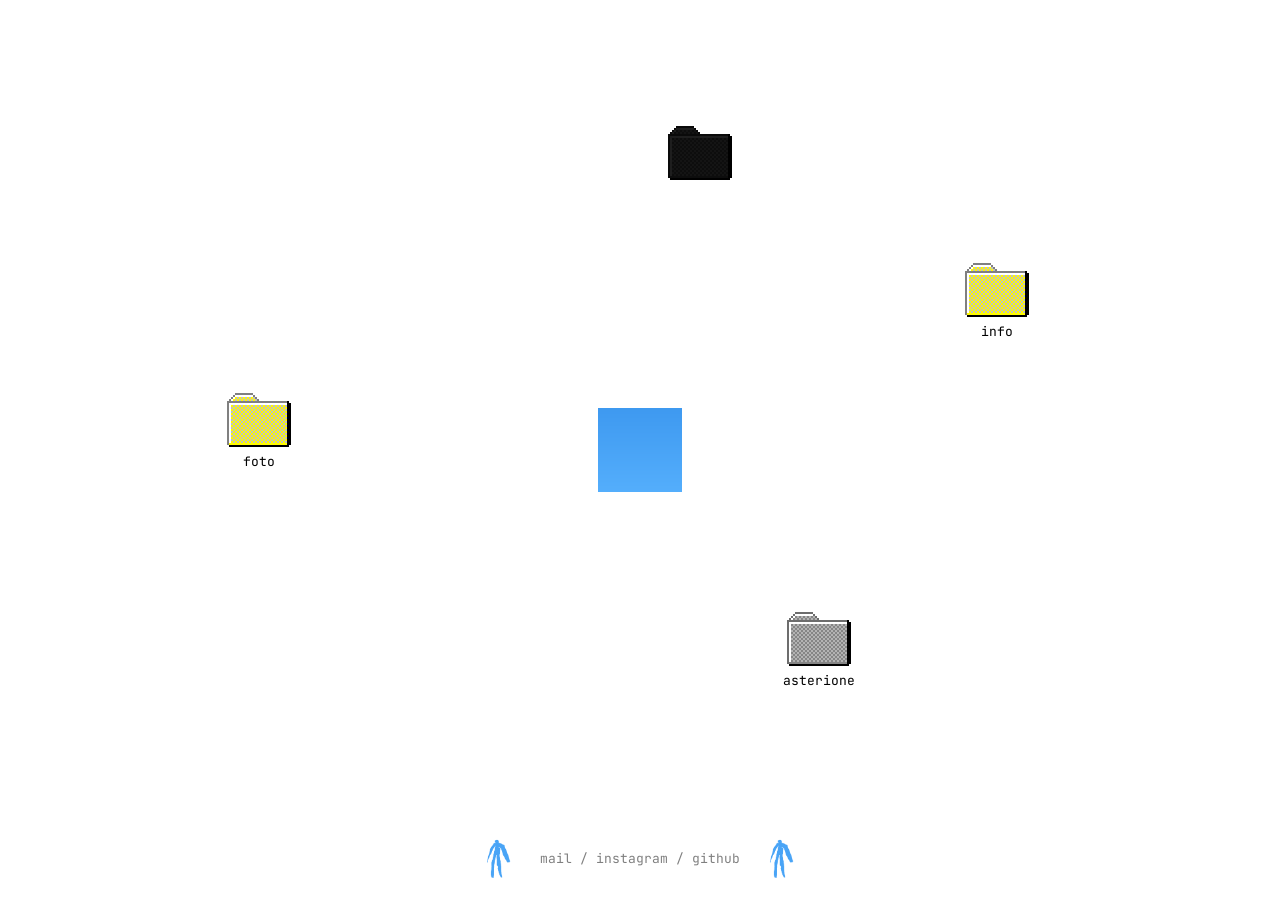
<file: index.html>
<!DOCTYPE html>
<html lang="en" class="page">
<head>
  <meta charset="UTF-8">
  <meta name="viewport" content="width=device-width, initial-scale=1">
  <title>andre</title>
  <meta name="theme-color" content="#ffffff">
  <meta name="msapplication-TileColor" content="#da532c">
  <link rel="stylesheet" href="style.css">

  <!-- ===== intro (preloader) =====
       Timeline ricostruita dalle misure in _analysis/REPORT.md:
       hold 2000ms, poi opacity 1 -> 0 in 1000ms con cubic-bezier(0, .95, .44, 1),
       fill forwards. Unica proprietà animata: opacity.
       Inline nel <head> perché il cover deve essere già stilizzato al primo paint. -->
  <style>
    :root {
      /* timeline */
      --intro-hold-duration: 2000ms;
      --intro-fade-duration: 1000ms;
      --intro-fade-easing: cubic-bezier(0, 0.95, 0.44, 1);

      /* griglia e tipografia (misurate a 1281-1620px) */
      --intro-gutter: 3px;
      --intro-font-size: 14px;
      --intro-font-stack: -apple-system, BlinkMacSystemFont, "Helvetica Neue", Helvetica, Arial, sans-serif;

      /* Il font originale è un webfont proprietario non riutilizzabile: il fallback ha
         ascent/descent diversi, che con line-height:1 spostano la baseline di ~0.21em.
         Compensato qui in em così da restare corretto a ogni breakpoint (vedi DIFF.md). */
      --intro-baseline-nudge: -0.21em;

      /* Unica identità cromatica dell'intro: l'azzurro del sito.
         Il colore vive solo qui e nessuno script lo tocca a runtime, quindi
         non esiste alcun percorso di codice che possa produrne un altro. */
      --intro-blue: #49A4F6;
      --intro-ink: #222222;
    }

    /* Breakpoint tipografici misurati sull'originale (vedi breakpoint-sweep.json) */
    @media (max-width: 666px) {
      :root { --intro-font-size: 15px; --intro-gutter: 4px; }
    }
    @media (min-width: 667px) and (max-width: 1280px) {
      :root { --intro-font-size: calc(8px + 7 * (100vw - 667px) / 613); }
    }
    @media (min-width: 1621px) {
      :root { --intro-font-size: 18px; }
    }

    .intro {
      position: fixed;
      inset: 0;
      min-height: 100vh;
      min-height: 100lvh;
      z-index: 1200;
      background: var(--intro-blue);
      color: var(--intro-ink);
      font-family: var(--intro-font-stack);
      font-size: var(--intro-font-size);
      font-weight: 400;
      line-height: 1;
      letter-spacing: normal;
      pointer-events: none;
      will-change: opacity;
      animation: intro-fade-out var(--intro-fade-duration) var(--intro-fade-easing)
                 var(--intro-hold-duration) forwards;
    }

    @keyframes intro-fade-out {
      from { opacity: 1; }
      to   { opacity: 0; }
    }

    /* La riga parte esattamente a metà viewport, non è centrata su di esso. */
    .intro-row {
      display: grid;
      grid-template-columns: repeat(3, 1fr);
      margin-top: 50vh;
      margin-top: 50lvh;
      padding-inline: var(--intro-gutter);
      transform: translateY(var(--intro-baseline-nudge));
    }

    .intro-cell { padding-inline: var(--intro-gutter); }

    /* Sotto i 667px l'originale passa a 2 colonne e nasconde la tagline centrale. */
    @media (max-width: 666px) {
      .intro-row { grid-template-columns: repeat(2, 1fr); }
      .intro-tagline { display: none; }
      .intro-year { text-align: right; }
    }

    /* Stato finale: invisibile e senza layer di composizione residuo. */
    .intro--retired { visibility: hidden; will-change: auto; }

    @media (prefers-reduced-motion: reduce) {
      .intro { animation: none; opacity: 0; }
    }
  </style>

  <script>
    /* Ritira il cover a fine animazione. Del colore non si occupa: è fissato in
       CSS (--intro-blue) e nessuno lo cambia a runtime. */
    (() => {
      'use strict';

      const RETIRED_CLASS = 'intro--retired';

      retireCoverWhenFadeEnds();

      function retireCoverWhenFadeEnds() {
        whenDocumentIsParsed(() => {
          const cover = document.getElementById('intro');
          if (!cover) return;
          const retire = () => cover.classList.add(RETIRED_CLASS);
          if (prefersReducedMotion()) retire();
          else cover.addEventListener('animationend', retire, { once: true });
        });
      }

      function prefersReducedMotion() {
        return window.matchMedia('(prefers-reduced-motion: reduce)').matches;
      }

      function whenDocumentIsParsed(callback) {
        if (document.readyState === 'loading') {
          document.addEventListener('DOMContentLoaded', callback, { once: true });
        } else {
          callback();
        }
      }
    })();
  </script>
</head>
<body>

  <!-- intro: sparisce da sé, decorativa -> nascosta agli screen reader -->
  <div class="intro" id="intro" aria-hidden="true">
    <div class="intro-row">
      <span class="intro-cell intro-wordmark">andre</span>
      <span class="intro-cell intro-tagline">sito personale</span>
      <span class="intro-cell intro-year">2026</span>
    </div>
  </div>

  <!-- layer folders: absolute inset-0 overflow-hidden select-none z-10 -->
  <div class="folders-layer">
    <!-- area di clamp: top-0 left-0 bottom-[90px] right-[90px] -->
    <div class="folders-area" id="folders-area">

      <!-- index 0 — x .65 y .75, icona grigia, label "asterione" -->
      <a draggable="false" data-drag="true" data-index="0" class="folder-item"
         style="top:75%;left:65%;-webkit-touch-callout:none" href="nuthoughts.html">
        <img draggable="false" src="assets/folder-gray.png" width="64" height="64" class="pixelated">
        <span class="folder-label">asterione</span>
      </a>

      <!-- index 1 — x .55 y .15, icona Black, label U+200B, link a master.html -->
      <a draggable="false" data-drag="true" data-index="1" class="folder-item"
         style="top:15%;left:55.00000000000001%;-webkit-touch-callout:none" href="master.html">
        <img draggable="false" src="assets/folder-black.png" width="64" height="64" class="pixelated">
        <span class="folder-label">&#8203;</span>
      </a>

      <!-- index 2 — x .18 y .48, icona gialla, label "foto".
           Vive nel suo repo (Acci4i0/3Dgallery) e si apre al suo indirizzo:
           e' un'app Vite con un build da 26 MB, tenerla separata e' la scelta. -->
      <a draggable="false" data-drag="true" data-index="2" class="folder-item"
         style="top:48%;left:18%;-webkit-touch-callout:none" href="https://acci4i0.github.io/3Dgallery/">
        <img draggable="false" src="assets/folder-default.png" width="64" height="64" class="pixelated">
        <span class="folder-label">foto</span>
      </a>

      <!-- index 3 — x .5 y .5, stile Image 84x84, click -> modal, nessun href -->
      <div draggable="false" data-drag="true" data-index="3" class="folder-item folder-item--image"
           style="top:50%;left:50%;-webkit-touch-callout:none" id="image-item">
        <img draggable="false" src="assets/icon-168.png" width="84" height="84" class="pixelated">
      </div>


      <!-- index 5 — x .8 y .32, icona gialla, label "info" (aggiunta, non presente
           nell'originale). Vive nel suo repo (Acci4i0/crossword), come la cartella foto. -->
      <a draggable="false" data-drag="true" data-index="5" class="folder-item"
         style="top:32%;left:80%;-webkit-touch-callout:none" href="https://acci4i0.github.io/crossword/">
        <img draggable="false" src="assets/folder-default.png" width="64" height="64" class="pixelated">
        <span class="folder-label">info</span>
      </a>

    </div>
  </div>

  <!-- social bottom: fixed bottom-8, centrato.
       Ai lati due figure animate. Sono <button> veri, non div cliccabili: sono
       controlli, e vanno raggiunti da tastiera. L'aria-label distingue i due
       lati, altrimenti uno screen reader annuncerebbe due voci identiche.
       Lo sprite e' uno <span> interno aria-hidden: essendo separato dal bottone
       puo' sbordare fuori dal box durante l'animazione senza allargare l'area
       di click, che resta quella del blob a riposo. -->
  <div class="socialbar">
    <div class="socialbar-inner">
      <button type="button" class="figure" data-figure aria-label="Play the figure animation (left)">
        <span class="figure-sprite" aria-hidden="true"></span>
      </button>
      <span class="socialbar-links"><a class="social-link" href="mailto:lando.andrea04@gmail.com">mail</a> / <a class="social-link" href="https://instagram.com/andrelndo" target="_blank" rel="noreferrer">instagram</a> / <a class="social-link" href="https://github.com/Acci4i0" target="_blank" rel="noreferrer">github</a></span>
      <button type="button" class="figure" data-figure aria-label="Play the figure animation (right)">
        <span class="figure-sprite" aria-hidden="true"></span>
      </button>
    </div>
  </div>

  <!-- modal (Headless UI Dialog replica): nessuna animazione, block/hidden -->
  <div class="hidden" id="modal-root">
    <div class="modal-overlay" aria-hidden="true"></div>
    <div class="modal-center">
      <div class="modal-panel" id="modal-panel">
        <img src="assets/modal-1500.png" alt="" class="modal-image">
      </div>
    </div>
  </div>

  <script src="main.js"></script>
</body>
</html>
</file>
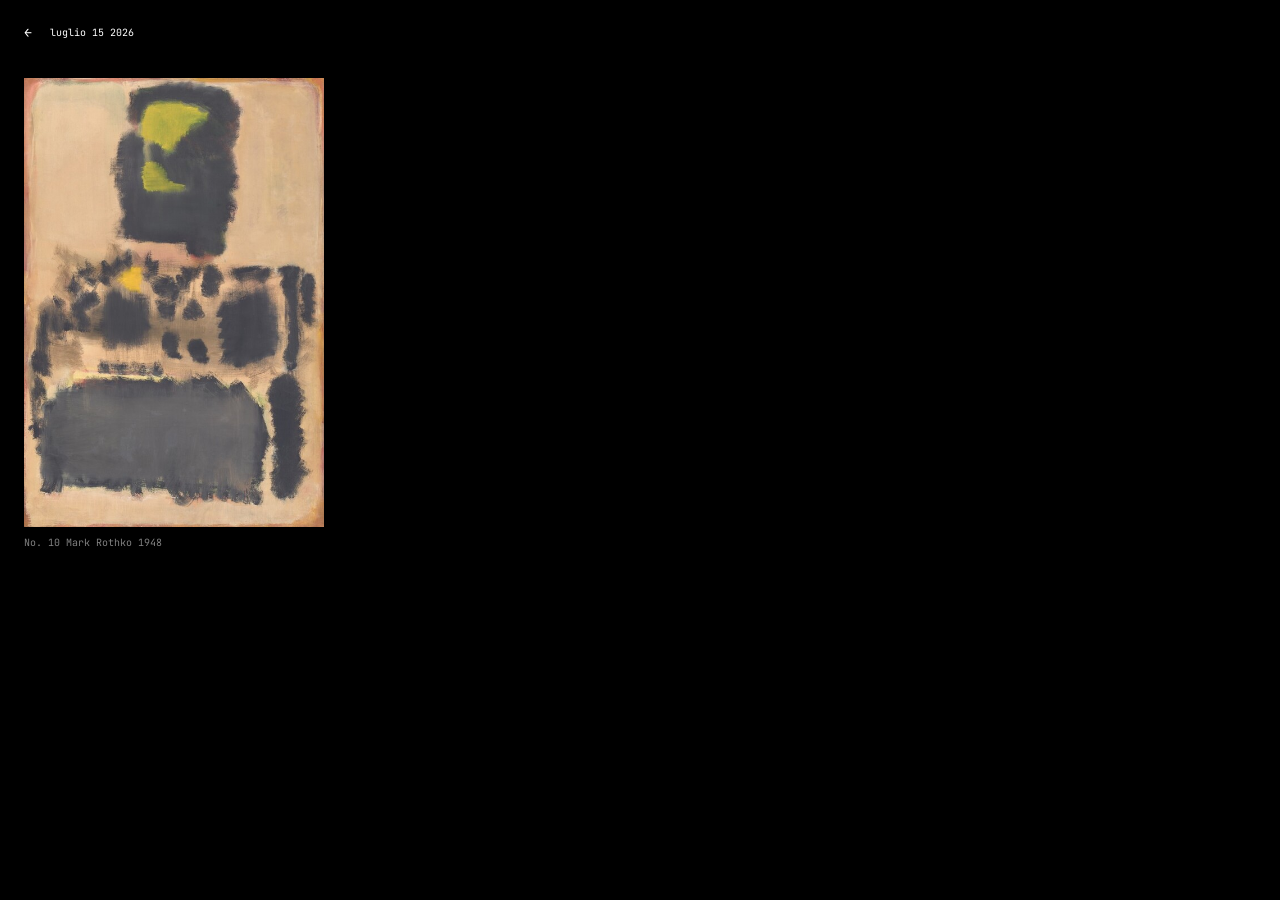
<file: master.html>
<!DOCTYPE html>
<html lang="en" class="page">
<head>
  <meta charset="UTF-8">
  <meta name="viewport" content="width=device-width, initial-scale=1">
  <title>master</title>
  <meta name="theme-color" content="#ffffff">
  <meta name="msapplication-TileColor" content="#da532c">
  <link rel="stylesheet" href="style.css">
  <!-- originale: styled-jsx inline in <head>, stessa regola della pagina nuthoughts -->
  <style>body{background:black;color:white}</style>
</head>
<body>

  <!-- header: p-6 pb-4 flex items-center -->
  <div class="nt-header">
    <a class="nt-back" href="index.html">&#8592;</a>
    <span class="nt-date">luglio 15 2026</span>
  </div>

  <!-- contenuto: prose mx-6 pb-6 max-w-[900px] — immagine con didascalia -->
  <div class="prose nt-content nt-content--master">
    <figure class="nt-plate">
      <!-- width/height = dimensioni intrinseche (534x800): il browser riserva lo spazio
           con l'aspect ratio esatto, la larghezza a video la decide .nt-photo--master -->
      <img class="nt-photo nt-photo--master" width="534" height="800"
           src="assets/rothko-no10-1948.jpg"
           alt="No. 10, dipinto di Mark Rothko del 1948: campi scuri e gialli su fondo rosa pallido">
      <figcaption class="nt-caption">No. 10 Mark Rothko 1948</figcaption>
    </figure>
  </div>

</body>
</html>
</file>
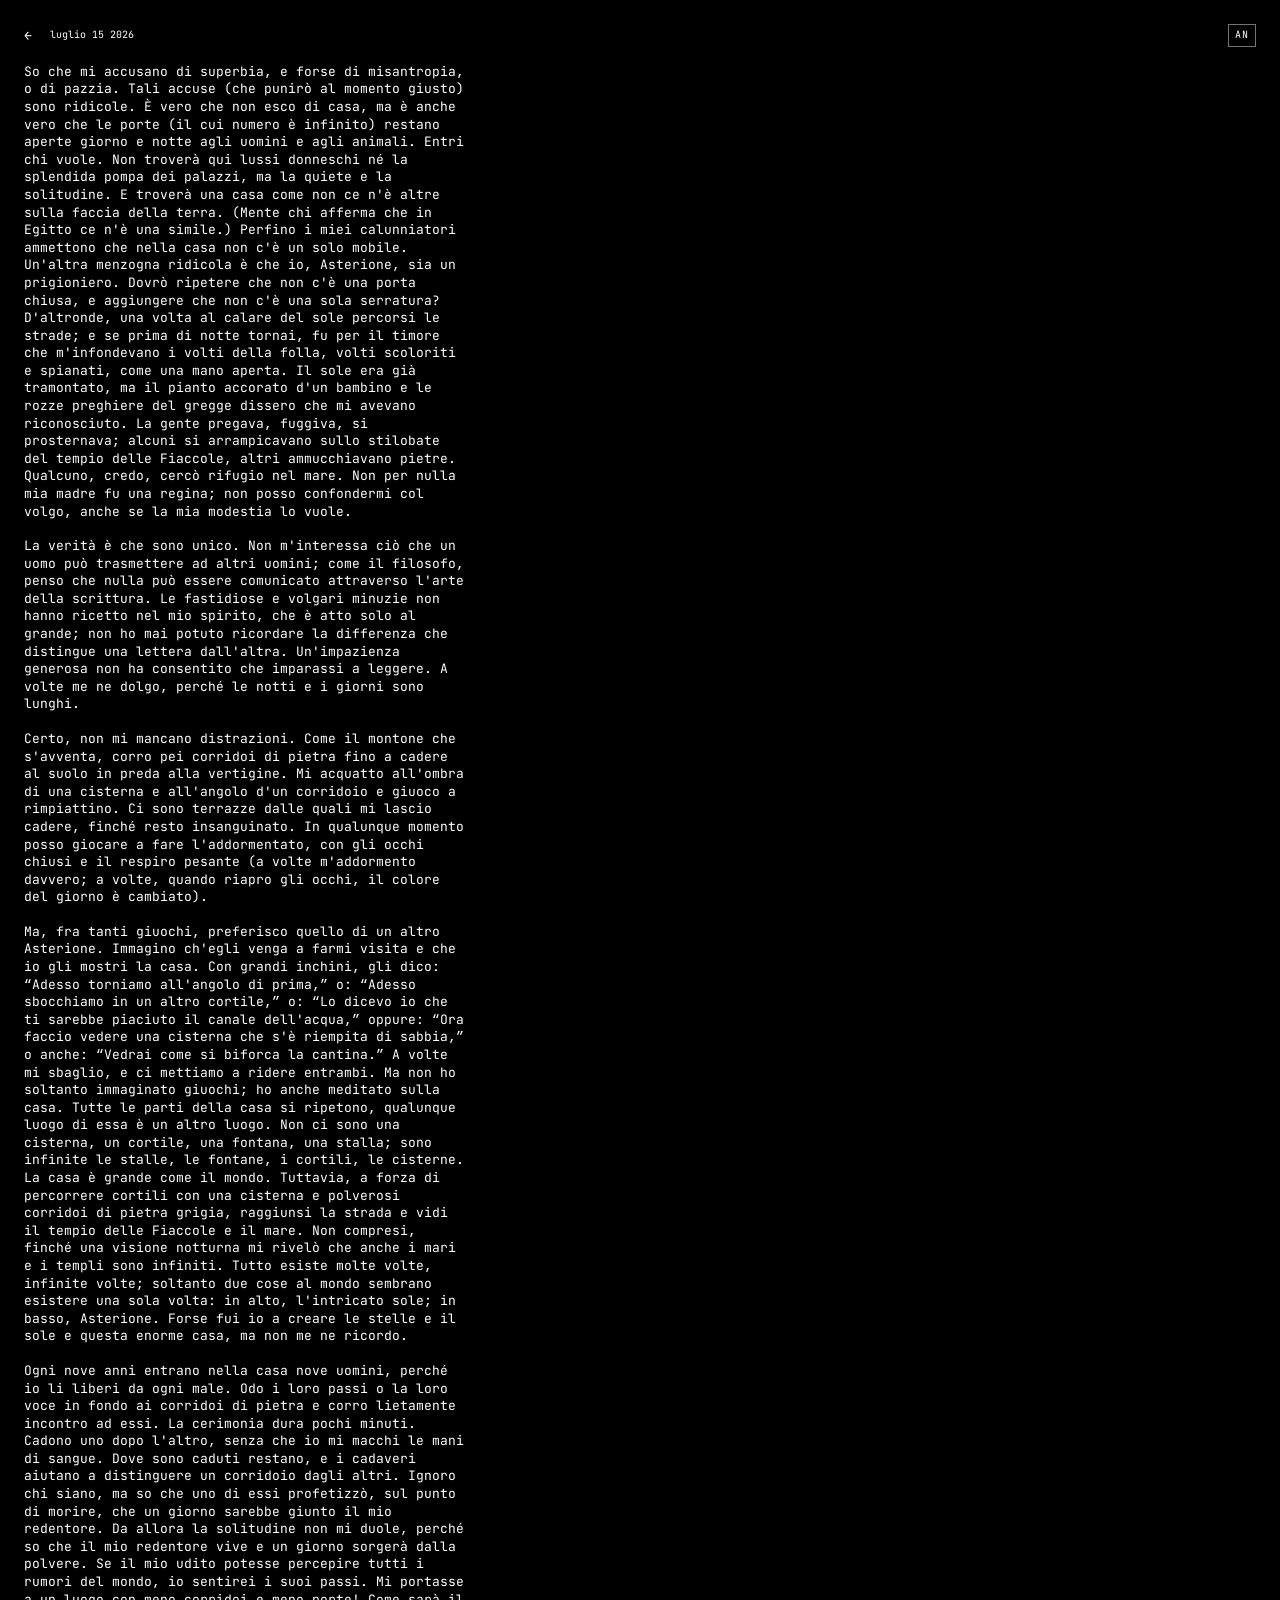
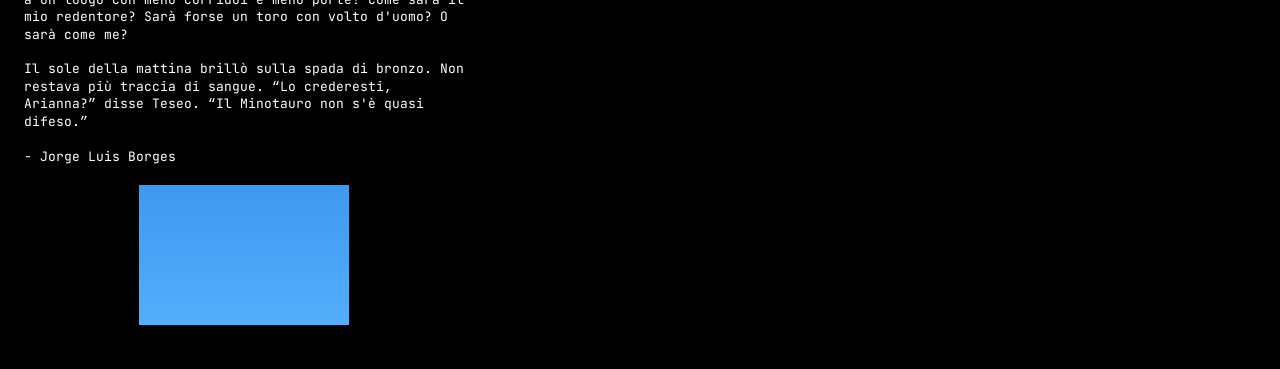
<file: nuthoughts.html>
<!DOCTYPE html>
<html lang="it" class="page">
<head>
  <meta charset="UTF-8">
  <meta name="viewport" content="width=device-width, initial-scale=1">
  <title>La casa di Asterione</title>
  <meta name="theme-color" content="#ffffff">
  <meta name="msapplication-TileColor" content="#da532c">
  <link rel="stylesheet" href="style.css">
  <!-- originale: styled-jsx inline in <head> con esattamente questa regola -->
  <style>body{background:black;color:white}</style>
</head>
<body>

  <!-- header: p-6 pb-4 flex items-center — il tasto lingua sta a destra (margin-left:auto) -->
  <div class="nt-header">
    <a class="nt-back" href="index.html">&#8592;</a>
    <span class="nt-date">luglio 15 2026</span>
    <button type="button" class="nt-lang" id="lang-toggle"
            aria-label="Read this text in English" aria-pressed="false">AN</button>
  </div>

  <!-- Le due lingue stanno entrambe nel documento e si alternano con [hidden]:
       senza JS resta l'italiano, che e' la versione di partenza. -->
  <div class="prose nt-content" data-lang="it">
      <p>So che mi accusano di superbia, e forse di misantropia, o di pazzia. Tali accuse (che punirò al momento giusto) sono ridicole. È vero che non esco di casa, ma è anche vero che le porte (il cui numero è infinito) restano aperte giorno e notte agli uomini e agli animali. Entri chi vuole. Non troverà qui lussi donneschi né la splendida pompa dei palazzi, ma la quiete e la solitudine. E troverà una casa come non ce n'è altre sulla faccia della terra. (Mente chi afferma che in Egitto ce n'è una simile.) Perfino i miei calunniatori ammettono che nella casa non c'è un solo mobile. Un'altra menzogna ridicola è che io, Asterione, sia un prigioniero. Dovrò ripetere che non c'è una porta chiusa, e aggiungere che non c'è una sola serratura? D'altronde, una volta al calare del sole percorsi le strade; e se prima di notte tornai, fu per il timore che m'infondevano i volti della folla, volti scoloriti e spianati, come una mano aperta. Il sole era già tramontato, ma il pianto accorato d'un bambino e le rozze preghiere del gregge dissero che mi avevano riconosciuto. La gente pregava, fuggiva, si prosternava; alcuni si arrampicavano sullo stilobate del tempio delle Fiaccole, altri ammucchiavano pietre. Qualcuno, credo, cercò rifugio nel mare. Non per nulla mia madre fu una regina; non posso confondermi col volgo, anche se la mia modestia lo vuole.</p>
      <p>La verità è che sono unico. Non m'interessa ciò che un uomo può trasmettere ad altri uomini; come il filosofo, penso che nulla può essere comunicato attraverso l'arte della scrittura. Le fastidiose e volgari minuzie non hanno ricetto nel mio spirito, che è atto solo al grande; non ho mai potuto ricordare la differenza che distingue una lettera dall'altra. Un'impazienza generosa non ha consentito che imparassi a leggere. A volte me ne dolgo, perché le notti e i giorni sono lunghi.</p>
      <p>Certo, non mi mancano distrazioni. Come il montone che s'avventa, corro pei corridoi di pietra fino a cadere al suolo in preda alla vertigine. Mi acquatto all'ombra di una cisterna e all'angolo d'un corridoio e giuoco a rimpiattino. Ci sono terrazze dalle quali mi lascio cadere, finché resto insanguinato. In qualunque momento posso giocare a fare l'addormentato, con gli occhi chiusi e il respiro pesante (a volte m'addormento davvero; a volte, quando riapro gli occhi, il colore del giorno è cambiato).</p>
      <p>Ma, fra tanti giuochi, preferisco quello di un altro Asterione. Immagino ch'egli venga a farmi visita e che io gli mostri la casa. Con grandi inchini, gli dico: &ldquo;Adesso torniamo all'angolo di prima,&rdquo; o: &ldquo;Adesso sbocchiamo in un altro cortile,&rdquo; o: &ldquo;Lo dicevo io che ti sarebbe piaciuto il canale dell'acqua,&rdquo; oppure: &ldquo;Ora faccio vedere una cisterna che s'è riempita di sabbia,&rdquo; o anche: &ldquo;Vedrai come si biforca la cantina.&rdquo; A volte mi sbaglio, e ci mettiamo a ridere entrambi. Ma non ho soltanto immaginato giuochi; ho anche meditato sulla casa. Tutte le parti della casa si ripetono, qualunque luogo di essa è un altro luogo. Non ci sono una cisterna, un cortile, una fontana, una stalla; sono infinite le stalle, le fontane, i cortili, le cisterne. La casa è grande come il mondo. Tuttavia, a forza di percorrere cortili con una cisterna e polverosi corridoi di pietra grigia, raggiunsi la strada e vidi il tempio delle Fiaccole e il mare. Non compresi, finché una visione notturna mi rivelò che anche i mari e i templi sono infiniti. Tutto esiste molte volte, infinite volte; soltanto due cose al mondo sembrano esistere una sola volta: in alto, l'intricato sole; in basso, Asterione. Forse fui io a creare le stelle e il sole e questa enorme casa, ma non me ne ricordo.</p>
      <p>Ogni nove anni entrano nella casa nove uomini, perché io li liberi da ogni male. Odo i loro passi o la loro voce in fondo ai corridoi di pietra e corro lietamente incontro ad essi. La cerimonia dura pochi minuti. Cadono uno dopo l'altro, senza che io mi macchi le mani di sangue. Dove sono caduti restano, e i cadaveri aiutano a distinguere un corridoio dagli altri. Ignoro chi siano, ma so che uno di essi profetizzò, sul punto di morire, che un giorno sarebbe giunto il mio redentore. Da allora la solitudine non mi duole, perché so che il mio redentore vive e un giorno sorgerà dalla polvere. Se il mio udito potesse percepire tutti i rumori del mondo, io sentirei i suoi passi. Mi portasse a un luogo con meno corridoi e meno porte! Come sarà il mio redentore? Sarà forse un toro con volto d'uomo? O sarà come me?</p>
      <p>Il sole della mattina brillò sulla spada di bronzo. Non restava più traccia di sangue. &ldquo;Lo crederesti, Arianna?&rdquo; disse Teseo. &ldquo;Il Minotauro non s'è quasi difeso.&rdquo;</p>
      <p>- Jorge Luis Borges</p>

      <!-- immagine: flex justify-center my-5, resa intrinsic 210x140 (file 2400x1600) -->
      <div class="nt-figure">
        <img class="nt-photo" src="assets/photo-2400x1600.png" width="210" height="140" alt="">
      </div>
  </div>

  <div class="prose nt-content" data-lang="en" hidden>
      <p>I know they accuse me of arrogance, and perhaps of misanthropy, or of madness. Such accusations (which I shall punish in due time) are laughable. It is true that I never leave the house, but it is also true that its doors (whose number is infinite) stand open day and night to men and to animals alike. Let anyone who wishes come in. He will find here no womanly luxuries nor the splendid pomp of palaces, but quiet and solitude. And he will find a house unlike any other on the face of the earth. (Anyone who claims there is a similar one in Egypt is lying.) Even my slanderers admit that there is not a single piece of furniture in the house. Another laughable falsehood is that I, Asterion, am a prisoner. Must I repeat that there is no closed door, and add that there is not a single lock? Besides, one evening at sundown I did walk the streets; and if I came back before nightfall, it was for the fear that the faces of the crowd stirred in me, faces drained and flattened, like an open hand. The sun had already set, but the heartbroken weeping of a child and the coarse prayers of the flock told me I had been recognised. The people prayed, fled, prostrated themselves; some climbed the stylobate of the temple of the Torches, others heaped up stones. One of them, I believe, took refuge in the sea. Not for nothing was my mother a queen; I cannot be mistaken for the common crowd, even if my modesty would have it so.</p>
      <p>The truth is that I am unique. I am not interested in what one man may pass on to other men; like the philosopher, I think that nothing can be communicated through the art of writing. Tiresome and vulgar minutiae find no lodging in my spirit, which is fit only for what is great; I have never been able to remember the difference that tells one letter from another. A generous impatience has never allowed me to learn to read. Sometimes I regret it, for the nights and the days are long.</p>
      <p>Certainly, I do not lack for distractions. Like the ram about to charge, I run through the corridors of stone until I drop to the ground, dizzy. I crouch in the shadow of a cistern or at the corner of a passage and play at hide-and-seek. There are terraces from which I let myself fall, until I am bloodied. At any moment I can play at being asleep, eyes shut and breathing heavily (sometimes I really do fall asleep; sometimes, when I open my eyes again, the colour of the day has changed).</p>
      <p>But of all the games, I prefer the one about the other Asterion. I imagine that he comes to visit me and that I show him the house. With great bows I say to him: &ldquo;Now let us go back to the corner we were at before,&rdquo; or: &ldquo;Now we come out into another courtyard,&rdquo; or: &ldquo;I told you that you would like the water channel,&rdquo; or else: &ldquo;Now I will show you a cistern that has filled with sand,&rdquo; or even: &ldquo;You will see how the cellar forks in two.&rdquo; Sometimes I get it wrong, and we both fall about laughing. But I have not only imagined games; I have also meditated on the house. Every part of the house repeats itself; any place in it is another place. There is not one cistern, one courtyard, one fountain, one stable; the stables, the fountains, the courtyards, the cisterns are infinite. The house is as large as the world. And yet, by dint of walking through courtyards with a cistern and dusty corridors of grey stone, I reached the street and saw the temple of the Torches and the sea. I did not understand, until a vision in the night revealed to me that the seas and the temples are infinite too. Everything exists many times over, infinitely many; only two things in the world seem to exist a single time: above, the intricate sun; below, Asterion. Perhaps it was I who created the stars and the sun and this enormous house, but I no longer remember.</p>
      <p>Every nine years, nine men enter the house so that I may free them from all evil. I hear their footsteps or their voices at the far end of the corridors of stone and I run gladly to meet them. The ceremony lasts a few minutes. They fall one after another, without my staining my hands with blood. Where they have fallen they remain, and the bodies help to tell one corridor from the others. I do not know who they are, but I know that one of them prophesied, at the point of death, that one day my redeemer would come. Since then the solitude no longer pains me, because I know that my redeemer is alive and that one day he will rise from the dust. If my hearing could take in every sound in the world, I would hear his footsteps. If only he would take me to a place with fewer corridors and fewer doors! What will my redeemer be like? Will he be a bull with the face of a man? Or will he be like me?</p>
      <p>The morning sun glinted on the bronze sword. Not a trace of blood was left. &ldquo;Would you believe it, Ariadne?&rdquo; said Theseus. &ldquo;The Minotaur scarcely defended himself.&rdquo;</p>
      <p>- Jorge Luis Borges</p>

      <!-- immagine: flex justify-center my-5, resa intrinsic 210x140 (file 2400x1600) -->
      <div class="nt-figure">
        <img class="nt-photo" src="assets/photo-2400x1600.png" width="210" height="140" alt="">
      </div>
  </div>

  <script>
    /* Tasto lingua: scambia i due blocchi e aggiorna il lang del documento,
       cosi' gli screen reader e la sillabazione seguono la lingua giusta. */
    (function () {
      "use strict";
      var toggle = document.getElementById("lang-toggle");
      var blocchi = {
        it: document.querySelector('[data-lang="it"]'),
        en: document.querySelector('[data-lang="en"]')
      };
      var corrente = "it";

      toggle.addEventListener("click", function () {
        corrente = corrente === "it" ? "en" : "it";
        blocchi.it.hidden = corrente !== "it";
        blocchi.en.hidden = corrente !== "en";
        document.documentElement.lang = corrente;
        // il tasto mostra la lingua verso cui si puo' passare, non quella attiva
        toggle.textContent = corrente === "it" ? "AN" : "IT";
        toggle.setAttribute("aria-pressed", String(corrente === "en"));
        toggle.setAttribute("aria-label",
          corrente === "it" ? "Read this text in English" : "Torna al testo italiano");
      });
    })();
  </script>

</body>
</html>
</file>
<file: style.css>
/* Valori estratti da /_next/static/css/d291c0c2a5f69739.css di oklama.com
   (vedi EXTRACTED_PARAMS.md). Nessuna transition in tutto il foglio originale:
   ogni cambio di stato è istantaneo. */

@font-face {
  font-family: JetBrains Mono;
  src: url(assets/JetBrainsMono-Regular.woff2) format("woff2");
  font-weight: 400;
  font-style: normal;
}

/* preflight (estratto): box-border, margini a zero, a/button ereditano */
*, ::before, ::after { box-sizing: border-box; border-width: 0; border-style: solid; border-color: #e5e7eb; }

html {
  height: 100%;                                /* h-full */
  line-height: 1.5;
  -webkit-text-size-adjust: 100%;
  tab-size: 4;
  font-family: JetBrains Mono, monospace;      /* font-mono (custom) */
}

body {
  margin: 0;
  line-height: inherit;
  min-height: 100%;                            /* min-h-full */
  display: flex;                               /* flex flex-col */
  flex-direction: column;
  font-size: .8125rem;                         /* text-sm custom */
  line-height: 1.1rem;
}

a { color: inherit; text-decoration: inherit; }
button {
  font-family: inherit; font-size: 100%; font-weight: inherit; line-height: inherit;
  color: inherit; margin: 0; padding: 0;
  -webkit-appearance: button; background-color: transparent; background-image: none;
  cursor: pointer;
}
img { max-width: 100%; height: auto; display: block; vertical-align: middle; }

/* ===== layer folders =====
   originale: absolute inset-0 overflow-hidden select-none z-10 */
.folders-layer {
  position: absolute;
  inset: 0;
  overflow: hidden;
  -webkit-user-select: none;
  user-select: none;
  z-index: 10;
}

/* originale: absolute top-0 left-0 bottom-[90px] right-[90px] */
.folders-area {
  position: absolute;
  top: 0;
  left: 0;
  bottom: 90px;
  right: 90px;
}

/* originale: absolute text-sm flex flex-col items-center justify-center
   pointer-events-none w-[90px] */
.folder-item {
  position: absolute;
  font-size: .8125rem;
  line-height: 1.1rem;
  display: flex;
  flex-direction: column;
  align-items: center;
  justify-content: center;
  pointer-events: none;
  width: 90px;
}

/* item 3: + h-[90px] cursor-pointer */
.folder-item--image {
  height: 90px;
  cursor: pointer;
}

/* originale: rendering-pixelated pointer-events-auto */
.pixelated {
  -ms-interpolation-mode: nearest-neighbor;
  image-rendering: -moz-crisp-edges;
  image-rendering: pixelated;
  pointer-events: auto;
}

/* originale: pointer-events-auto text-center bg-white */
.folder-label {
  pointer-events: auto;
  text-align: center;
  background-color: #fff;
}

/* ===== nav top =====
   originale: fixed top-7 left-7 right-7 z-30 text-black/50 font-mono
   flex justify-between pointer-events-none [&>*]:pointer-events-auto */
.topnav {
  position: fixed;
  top: 1.75rem;
  left: 1.75rem;
  right: 1.75rem;
  z-index: 30;
  color: rgba(0, 0, 0, .5);
  font-family: JetBrains Mono, monospace;
  display: flex;
  justify-content: space-between;
  pointer-events: none;
}
.topnav > * { pointer-events: auto; }

/* originale: hover:text-[#cd3f25] block p-1 — nessuna transition */
.topnav-link {
  display: block;
  padding: .25rem;
}
.topnav-link:hover { color: rgb(205 63 37); }

.store-wrapper { position: relative; }

/* originale dropdown: absolute top-full border-2 -left-1 -mx-[2px] border-black
   bg-white grid py-1 shadow-[4px_4px_0_rgba(0,0,0,0.25)] ; aperto vince .grid */
.store-dropdown {
  position: absolute;
  top: 100%;
  left: -.25rem;
  margin-left: -2px;
  margin-right: -2px;
  border-width: 2px;
  border-color: #000;
  background-color: #fff;
  display: grid;
  padding-top: .25rem;
  padding-bottom: .25rem;
  box-shadow: 4px 4px 0 rgba(0, 0, 0, .25);
}

/* originale: hover:text-[#cd3f25] whitespace-nowrap py-1 px-2 block */
.store-dropdown-link {
  white-space: nowrap;
  padding: .25rem .5rem;
  display: block;
}
.store-dropdown-link:hover { color: rgb(205 63 37); }

.hidden { display: none; }

/* ===== social bottom =====
   originale: fixed bottom-8 left-0 right-0 h-0 flex justify-center items-center z-30 */
.socialbar {
  position: fixed;
  bottom: 2rem;
  left: 0;
  right: 0;
  height: 0;
  display: flex;
  justify-content: center;
  align-items: center;
  z-index: 30;
}

/* originale: absolute bottom-0 text-black/50 font-mono
   + riga flex, per reggere le due figure ai lati (vedi sezione FIGURE in fondo).

   Il bottom non e' piu' 0: questo elemento e' ancorato in basso dentro un
   contenitore alto 0, quindi crescendo da 17.6px (una riga di testo) a
   --fig-h spingerebbe il testo verso l'alto di meta' della differenza.
   Il calc restituisce esattamente quello scarto, cosi' la riga di link resta
   al pixel dov'era prima delle figure. */
.socialbar-inner {
  position: absolute;
  bottom: calc((1.1rem - var(--fig-h)) / 2);
  color: rgba(0, 0, 0, .5);
  font-family: JetBrains Mono, monospace;
  display: flex;
  align-items: center;
  gap: var(--fig-gap);
}
.social-link:hover { color: rgb(205 63 37); }

/* ===== modal =====
   originale: fixed inset-0 bg-black/50 z-40 + panel centrato,
   max = calc(min(100vh,100vw,800px) - 32px), nessuna animazione */
.modal-overlay {
  position: fixed;
  inset: 0;
  background-color: rgba(0, 0, 0, .5);
  z-index: 40;
}
.modal-center {
  position: fixed;
  inset: 0;
  display: flex;
  align-items: center;
  justify-content: center;
  z-index: 40;
}
.modal-panel {
  margin-left: auto;
  margin-right: auto;
  background-color: #fff;
  max-height: calc(min(100vh, 100vw, 800px) - 32px);
  max-width: calc(min(100vh, 100vw, 800px) - 32px);
}
.modal-image {
  display: block;
  width: calc(min(100vh, 100vw, 800px) - 32px);
  height: auto;
  max-width: 100%;
  max-height: 100%;
}

/* ===== pagina /nuthoughts =====
   valori estratti da d291c0c2a5f69739.css (build custom del sito):
   - .prose: color:inherit; max-width:65ch; font-size:inherit; line-height:1.1rem
     (NON i default del plugin typography)
   - .prose p: margin 1.3em; primo figlio mt:0, ultimo figlio mb:0
   - .text-xs custom: .625rem/1rem
   Il body nero/bianco è inline nell'HTML come nell'originale (styled-jsx). */

/* originale: p-6 pb-4 flex items-center */
.nt-header {
  padding: 1.5rem;
  padding-bottom: 1rem;
  display: flex;
  align-items: center;
}

/* originale: pr-1.5 */
.nt-back { padding-right: .375rem; }

/* originale: ml-3 text-xs (custom) */
.nt-date {
  margin-left: .75rem;
  font-size: .625rem;
  line-height: 1rem;
}

/* Tasto lingua, in alto a destra dell'header. margin-left:auto lo spinge al
   bordo destro dentro il padding da 1.5rem gia' presente sull'header.
   Stessa scala tipografica della data; niente verde perche' non e' un link. */
.nt-lang {
  margin-left: auto;
  font-family: inherit;
  font-size: .625rem;
  line-height: 1rem;
  letter-spacing: .08em;
  color: #fff;
  background: transparent;
  border: 1px solid rgba(255, 255, 255, .45);
  padding: .15rem .4rem;
  cursor: pointer;
}

.nt-lang:hover {
  border-color: #fff;
}

/* originale: prose (custom) — max-width:65ch poi override utility 440px */
.prose {
  color: inherit;
  max-width: 65ch;
  font-size: inherit;
  line-height: 1.1rem;
}
.prose p { margin-top: 1.3em; margin-bottom: 1.3em; }
.prose > :first-child { margin-top: 0; }
.prose > :last-child { margin-bottom: 0; }

/* originale: mx-6 pb-6 max-w-[440px] */
.nt-content {
  margin-left: 1.5rem;
  margin-right: 1.5rem;
  padding-bottom: 1.5rem;
  max-width: 440px;
}

/* pagina master — originale: max-w-[900px] */
.nt-content--master { max-width: 900px; }

/* originale: flex justify-center my-5 (vince sul margin-bottom:0 di :last-child,
   la utility viene dopo nel CSS originale) */
.prose > .nt-figure {
  display: flex;
  justify-content: center;
  margin-top: 1.25rem;
  margin-bottom: 1.25rem;
}

/* next/image layout=intrinsic 210x140: max 210px, si restringe col contenitore */
.nt-photo {
  display: block;
  width: 210px;
  max-width: 100%;
  height: auto;
}

/* pagina master: immagine più grande dell'originale a 210px */
.nt-photo--master { width: 300px; }

/* figure allineata al margine sinistro del contenuto, come nell'originale:
   nessun centraggio, la didascalia parte dal bordo sinistro dell'immagine.
   width:max-content stringe la figure sull'immagine, così la didascalia vive
   nella sua stessa colonna invece di attraversare tutto il contenuto.
   Stesso stacco verticale (my-5) delle altre figure del sito. */
.prose > .nt-plate {
  margin: 1.25rem 0;
  width: max-content;
  max-width: 100%;
}

/* stessa scala tipografica di .nt-date, smorzata come i link secondari */
.nt-caption {
  margin-top: .5rem;
  font-size: .625rem;
  line-height: 1rem;
  color: rgba(255, 255, 255, .5);
}

/* ===== FIGURE (sprite click-to-play) =====
   Due figure animate ai lati della riga social. L'asset di partenza e' un GIF
   (640x640, 350 frame dichiarati, 175 reali, sfondo opaco, loop infinito).
   Un GIF nel browser non ha API: non si ferma, non si riavvolge, non si
   riproduce una volta sola. E' stato quindi convertito una tantum in uno sprite
   sheet PNG con tools/build-sprite.py, pilotato a mano in main.js.
   Nessuna transition: come nel resto del foglio, e comunque lo sprite si muove
   a scatti di frame per definizione. */

:root {
  /* Unica misura da toccare: l'altezza della persona a riposo. Tutto il resto ne
     e' un multiplo, perche' la figura non e' centrata nel crop dello sprite e va
     riallineata al box. */
  --fig-h: 38px;
  --fig-gap: 30px;

  /* Rapporti stampati da tools/build-sprite.py: derivano dal crop 370x504 e dal
     fotogramma di riposo (frame 158), che dentro il crop occupa 259x427 con
     origine (77,32). Se si cambia scala, ritaglio o frame di riposo vanno
     rigenerati da li', non ricalcolati a mano. */
  --fig-w: calc(var(--fig-h) * 0.6066);
  --fig-sprite-w: calc(var(--fig-h) * 0.8665);
  --fig-sprite-h: calc(var(--fig-h) * 1.1803);
  --fig-offset-x: calc(var(--fig-h) * -0.1803);
  --fig-offset-y: calc(var(--fig-h) * -0.0749);
}

/* Sotto i 360px la riga starebbe stretta: si accorcia lo stacco, non si toglie
   nulla. 195px di testo + 2*23 di figure + 2*20 di gap = 281px, che a 320px di
   viewport lascia 19px di margine per lato. */
@media (max-width: 360px) {
  :root { --fig-gap: 20px; }
}

/* Box fisso in ogni stato: e' esattamente la sagoma della persona a riposo.
   Nessuno stato tocca il layout. */
.figure {
  position: relative;
  flex: none;
  width: var(--fig-w);
  height: var(--fig-h);
  padding: 0;
  border: 0;
  background: none;
  cursor: pointer;
  -webkit-tap-highlight-color: transparent;
}

/* Il box e' 23x38: stretto sotto il minimo WCAG di 44px sull'asse orizzontale.
   L'area di tocco sale a 45x60 senza che il box occupi un pixel in piu' nel flusso. */
.figure::before {
  content: "";
  position: absolute;
  inset: -11px;
}

/* Con prefers-reduced-motion main.js disabilita il bottone: resta il frame di
   riposo, ma non deve piu' sembrare cliccabile. */
.figure[disabled] { cursor: default; }

/* Lo sprite e' un po' piu' grande del bottone e ne esce durante l'animazione,
   ma di poco: ancorando il box a una figura intera invece che al blob, lo sbordo
   massimo e' 0.180 dell'altezza a sinistra e 0.105 sotto (circa 7px e 4px a 38px).
   pointer-events:none lascia il click al bottone sotto.

   background-position parte dal fotogramma di riposo (frame 158 = colonna 4,
   riga 11) e non da 0/0, che sarebbe il blob: cosi' la persona e' gia' quella
   giusta al primo paint, senza aspettare il JS e senza lampeggiare.

   background-size e' dichiarato su ENTRAMBI gli assi di proposito. Con `auto`
   il browser ricaverebbe l'altezza dal rapporto del foglio (1400x1768) e la
   cella verrebbe 67.87px invece di 68: uno scarto che si accumula fino a ~1.6px
   sull'ultima riga della griglia, tagliando i frame. */
.figure-sprite {
  position: absolute;
  left: var(--fig-offset-x);
  top: var(--fig-offset-y);
  width: var(--fig-sprite-w);
  height: var(--fig-sprite-h);
  pointer-events: none;
  background-image: url(assets/figure-sprite.png);
  background-repeat: no-repeat;
  background-size: calc(var(--fig-sprite-w) * 14) calc(var(--fig-sprite-h) * 13);
  background-position: calc(var(--fig-sprite-w) * -4) calc(var(--fig-sprite-h) * -11);
}
</file>
